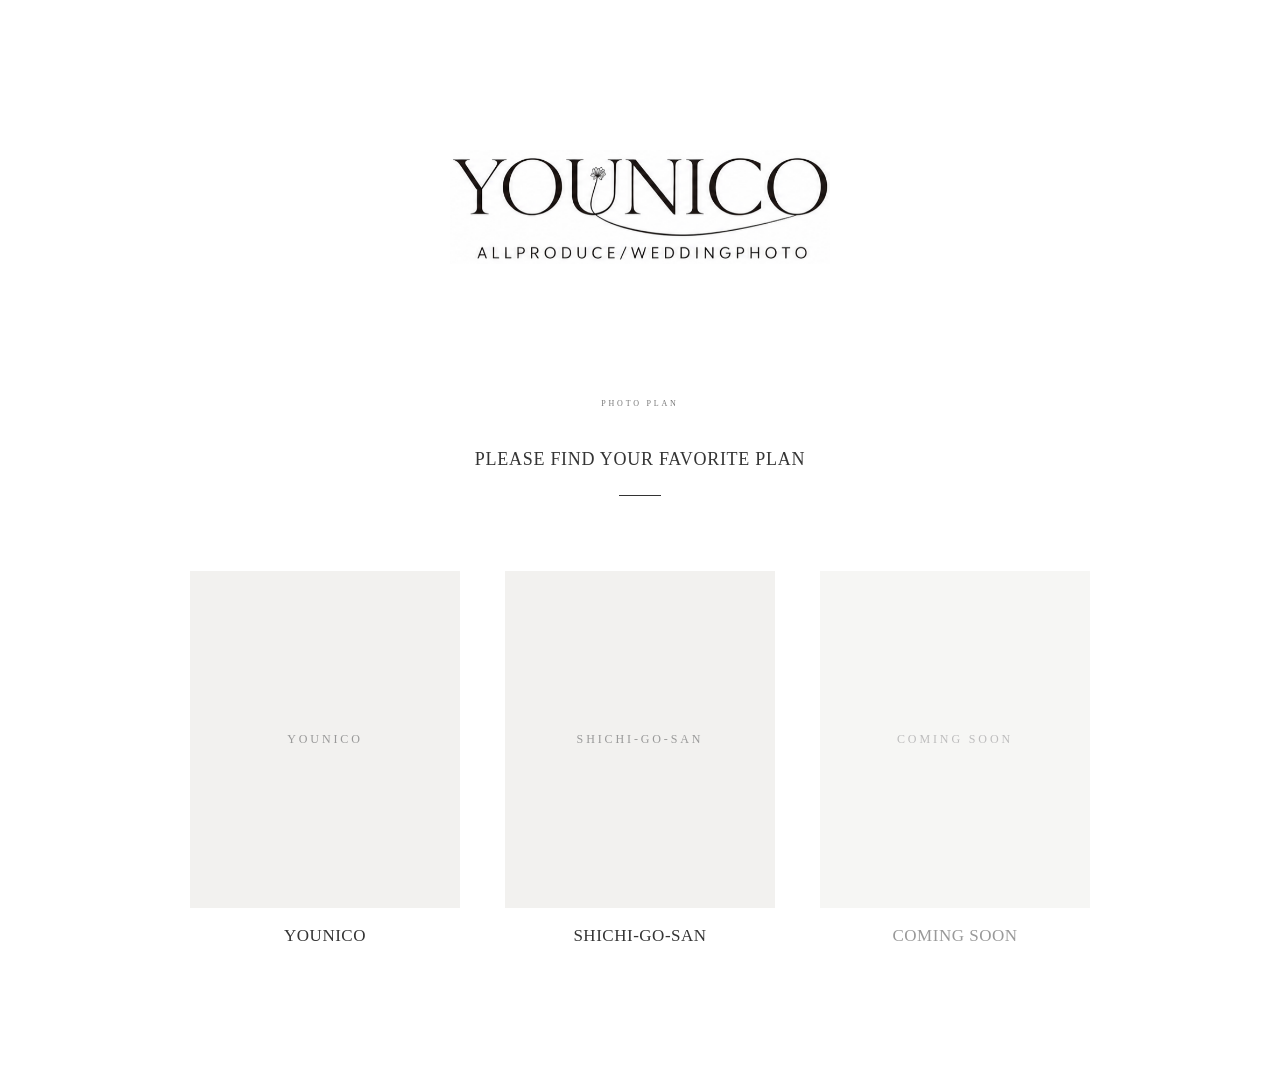
<file: index.html>
<!DOCTYPE html>
<html lang="ja">

<head>
  <meta charset="UTF-8">

  <meta
    name="viewport"
    content="width=device-width, initial-scale=1.0"
  >

  <title>YOUNICO PHOTO PLAN</title>

  <!-- 共通CSS -->
  <link rel="stylesheet" href="style.css">
</head>


<body class="home-page">


  <!-- ========================================
       TOP VISUAL
       一番上のメイン画像

       ★あとで撮影写真に変更します
       画像：
       images/top/main.jpg
  ========================================= -->
<section class="home-visual">

  <img
    src="./images/top/top-main.jpg"
    alt="YOUNICO"
    class="home-visual-img"
  >

</section>

  <!-- ========================================
       PHOTO PLAN
  ========================================= -->

  <main class="home-plan">


    <!-- タイトル -->

    <div class="home-plan-heading">

      <p class="home-plan-small">
        PHOTO PLAN
      </p>

      <h1>
        PLEASE FIND YOUR<br class="sp-only">
        FAVORITE PLAN
      </h1>

      <span class="heading-line"></span>

    </div>



    <!-- ========================================
         PLAN SELECT

         01 BRIDAL
         02 SHICHI-GO-SAN
         03 COMING SOON
    ========================================= -->

    <div class="home-plan-grid">


      <!-- ==========================
           01 YOUNICO
           ★画像は後から変更
      =========================== -->

      <a
        href="#"
        class="home-plan-item"
      >

        <div class="home-plan-image">

          <div class="image-placeholder">
            <span>YOUNICO</span>
          </div>

        </div>

        <p class="home-plan-name">
          YOUNICO
        </p>

      </a>



      <!-- ==========================
           02 SHICHI-GO-SAN
           七五三ページへ移動
      =========================== -->

      <a
        href="shichigosan.html"
        class="home-plan-item"
      >

        <div class="home-plan-image">

          <div class="image-placeholder">
            <span>SHICHI-GO-SAN</span>
          </div>

        </div>

        <p class="home-plan-name">
          SHICHI-GO-SAN
        </p>

      </a>



      <!-- ==========================
           03 COMING SOON

           現在はクリックできません
      =========================== -->

      <div class="home-plan-item coming-soon">

        <div class="home-plan-image">

          <div class="image-placeholder">
            <span>COMING SOON</span>
          </div>

        </div>

        <p class="home-plan-name">
          COMING SOON
        </p>

      </div>


    </div>

  </main>



  <!-- JS -->
  <script src="script.js"></script>


</body>

</html>
</file>
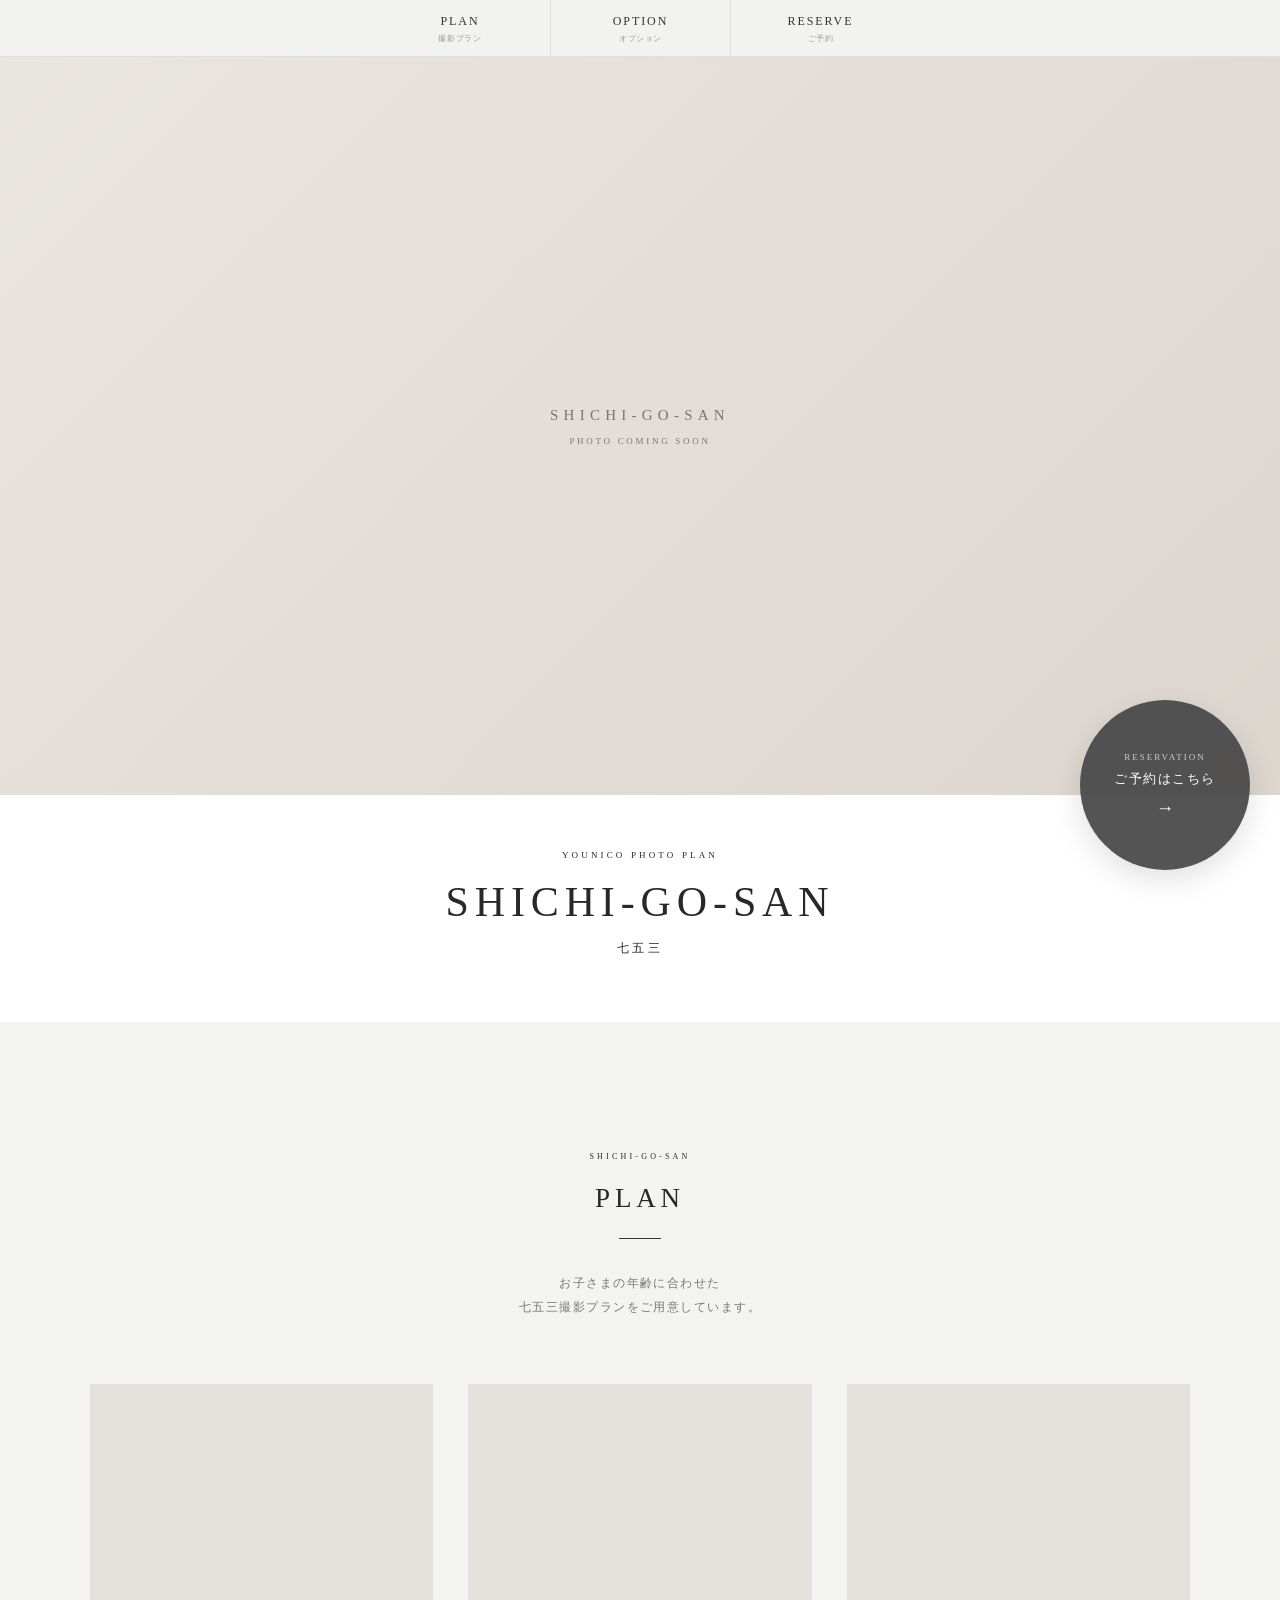
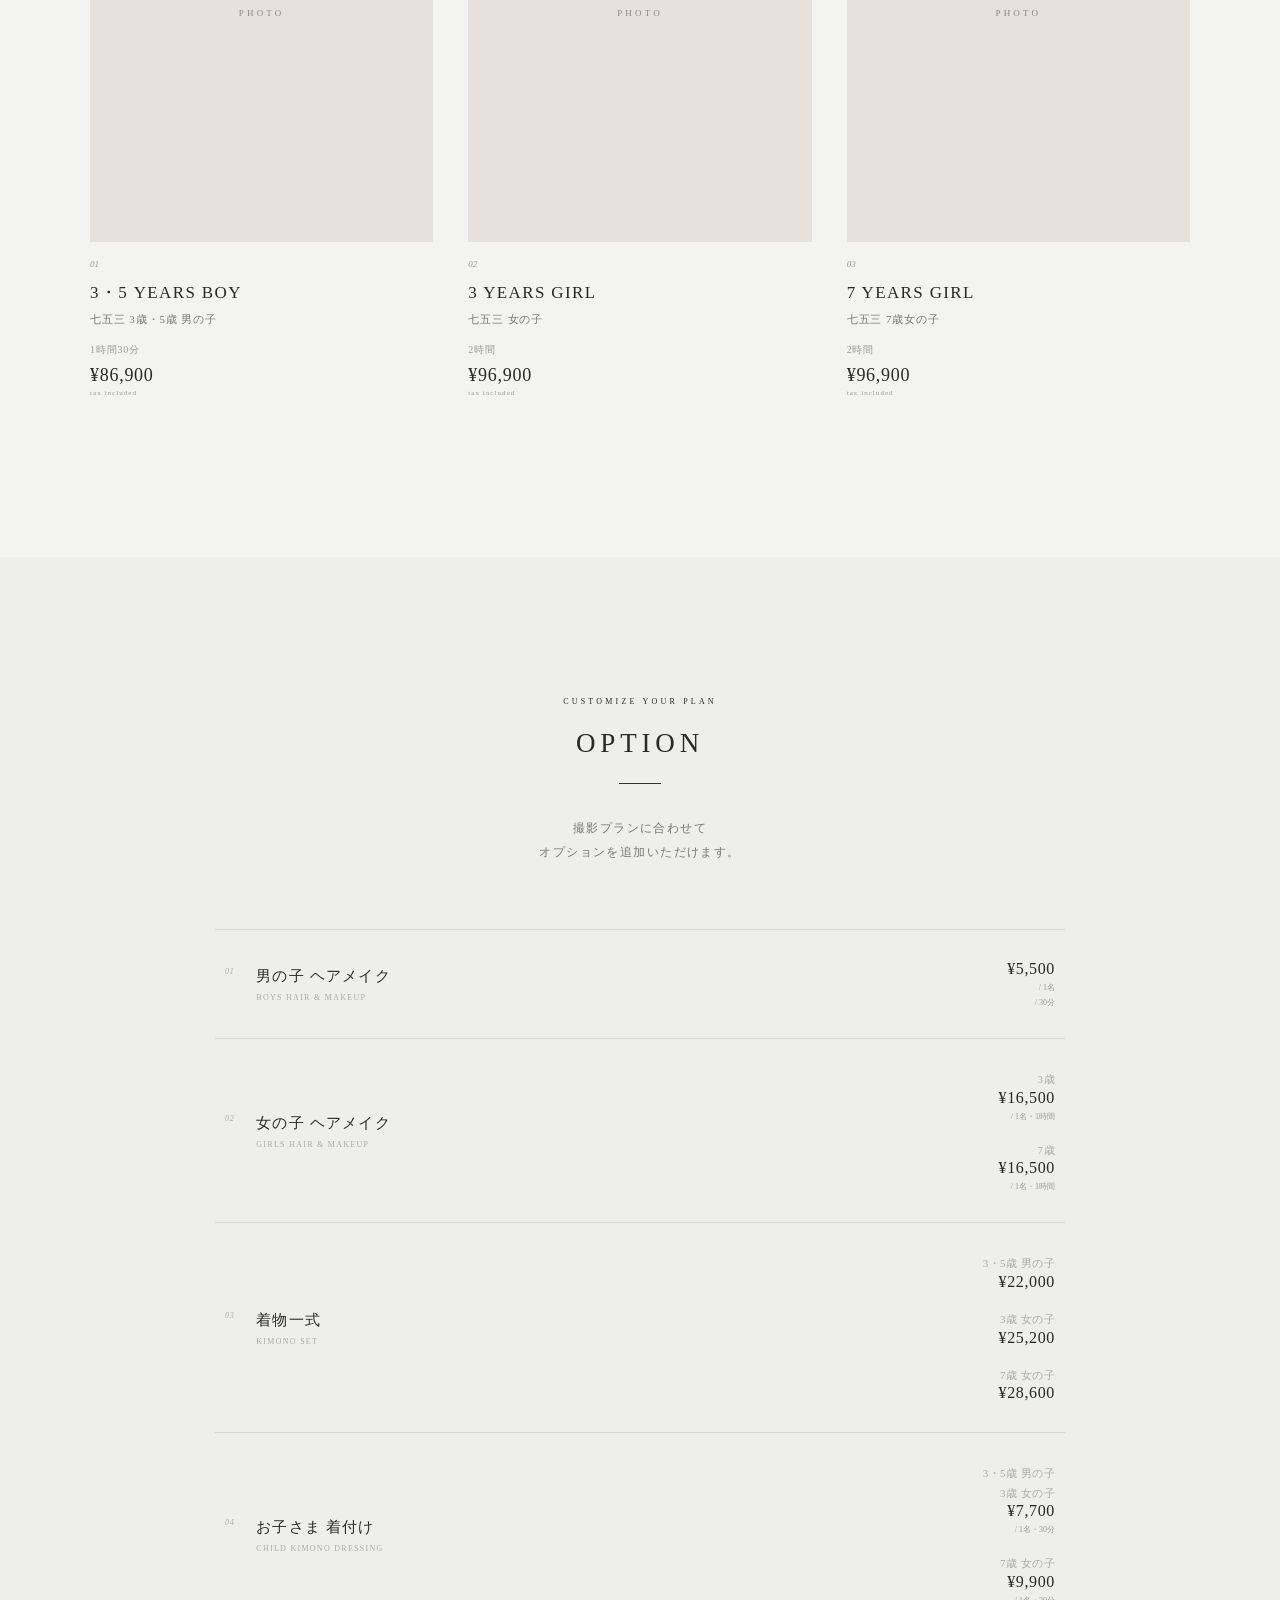
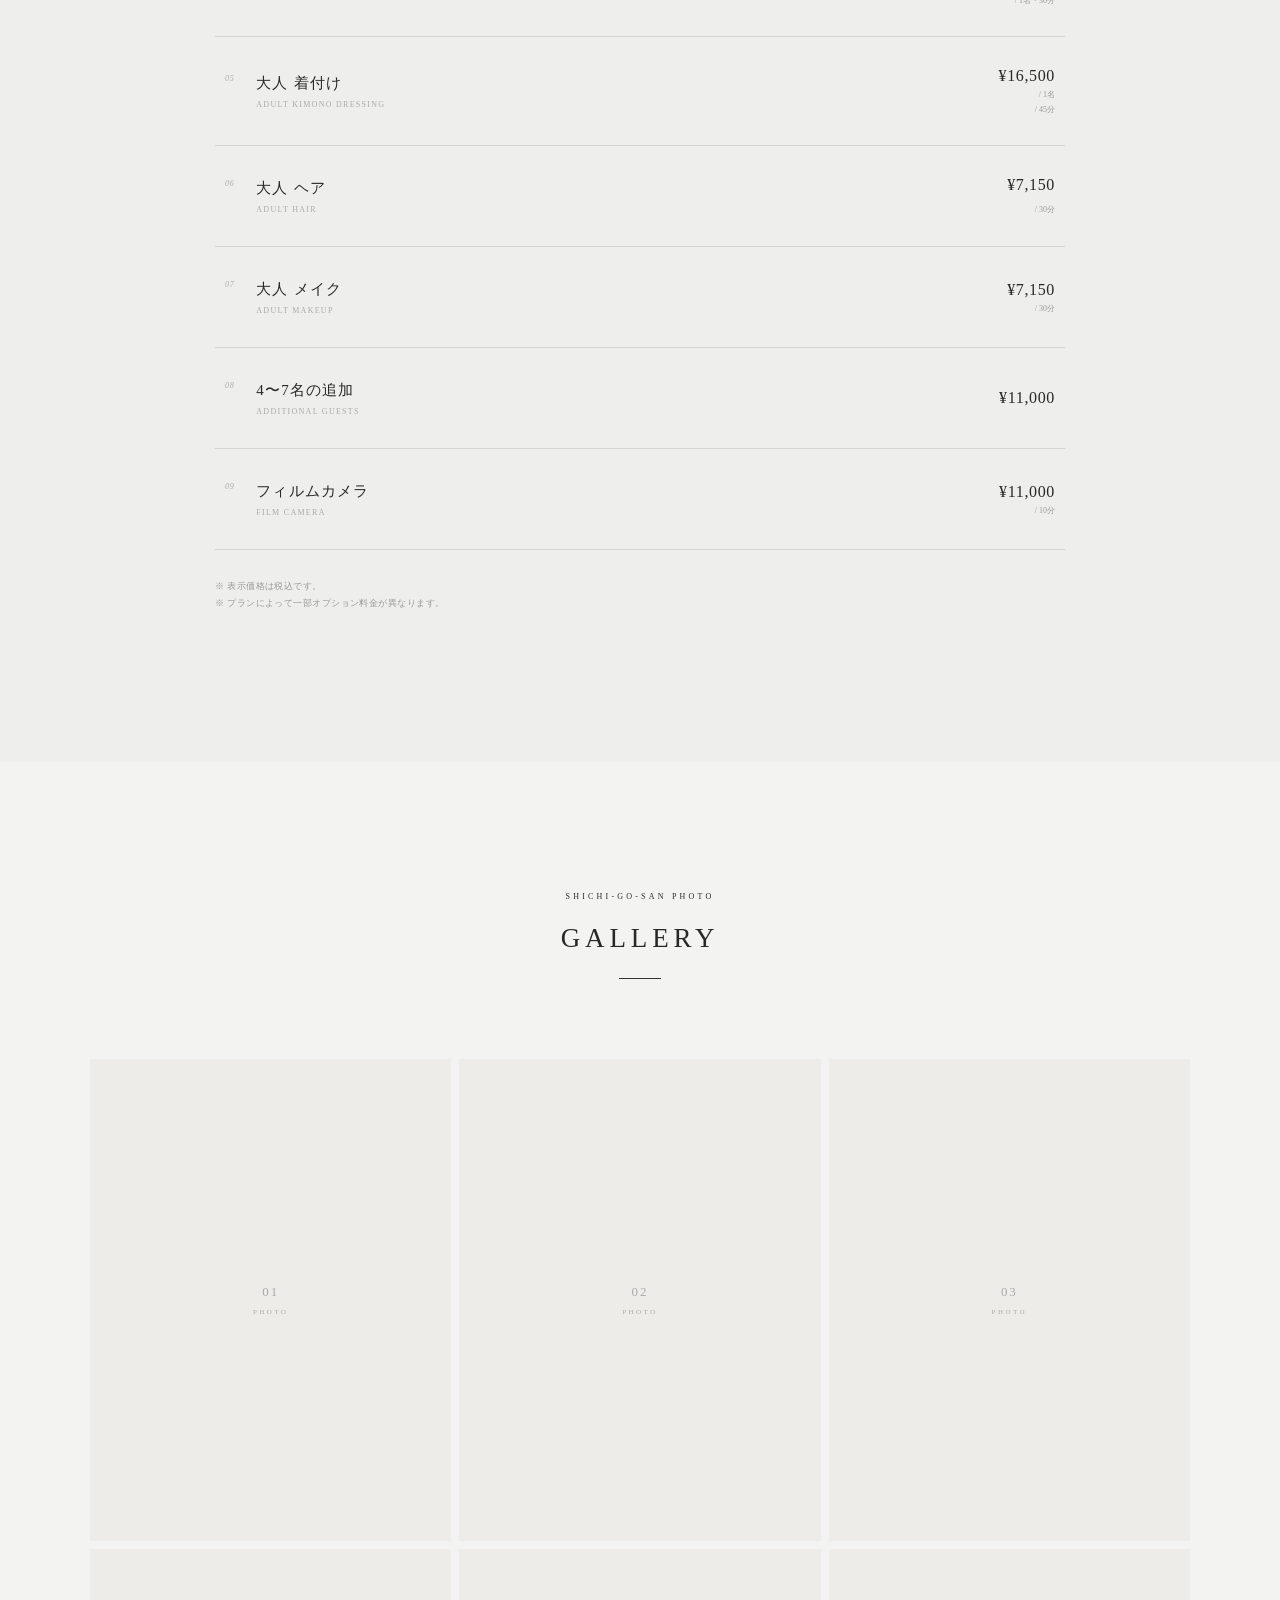
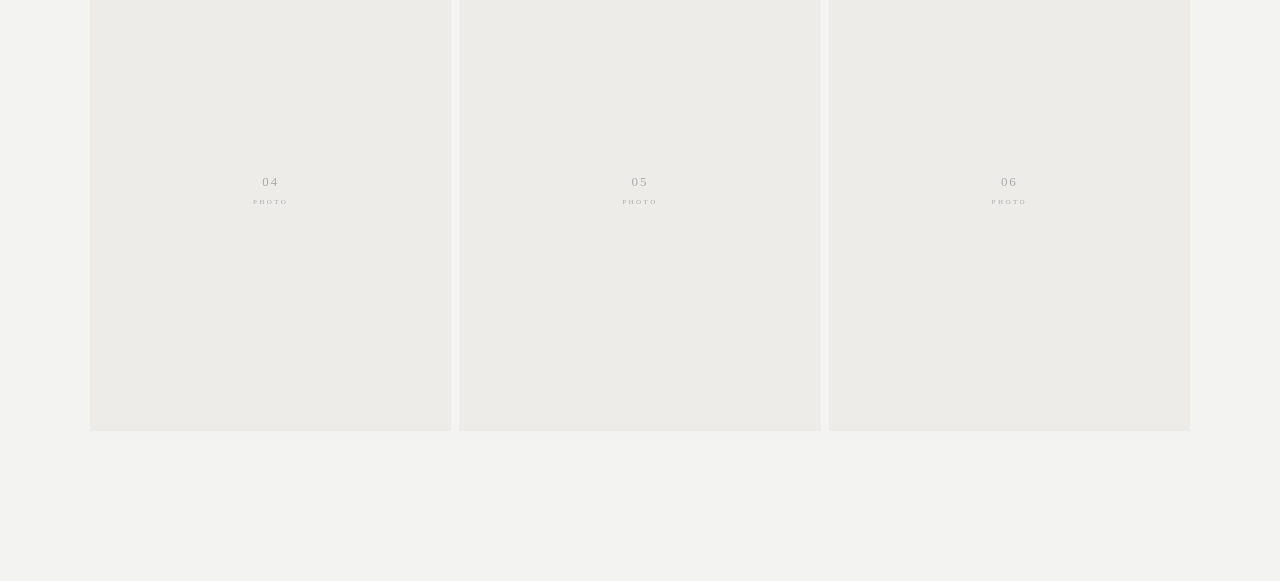
<file: shichigosan.html>
<!DOCTYPE html>
<html lang="ja">

<head>
  <meta charset="UTF-8">

  <meta
    name="viewport"
    content="width=device-width, initial-scale=1.0"
  >

  <title>SHICHI-GO-SAN | YOUNICO PHOTO PLAN</title>

  <!-- 共通CSS -->
  <link rel="stylesheet" href="style.css">
</head>


<body class="shichigosan-page">


<!-- ========================================
     SHICHI-GO-SAN NAVIGATION
========================================= -->

<nav class="shichigosan-nav">

  <a href="#plan">
    PLAN
    <span>撮影プラン</span>
  </a>

  <a href="#option">
    OPTION
    <span>オプション</span>
  </a>

  <a href="#reserve">
    RESERVE
    <span>ご予約</span>
  </a>

</nav>


  <!-- ========================================
       SHICHI-GO-SAN
       FIRST VIEW

       ★あとで撮影写真に変更
       画像：
       images/top/shichigosan-main.jpg
  ========================================= -->

  <header class="shichigosan-hero">

    <div class="shichigosan-hero-image">

      <!--
        ★撮影写真が完成したら
        images/top/shichigosan-main.jpg
        という名前で保存してください
      -->

      <div class="shichigosan-image-placeholder">
        <span>SHICHI-GO-SAN</span>
        <small>PHOTO COMING SOON</small>
      </div>

    </div>


    <div class="shichigosan-hero-title">

      <p class="hero-subtitle">
        YOUNICO PHOTO PLAN
      </p>

      <h1>
        SHICHI-GO-SAN
      </h1>

      <p class="hero-jp">
        七五三
      </p>

    </div>

  </header>



  <!-- ========================================
       PLAN
       次にここを作成します
  ========================================= -->

  <main>

  <section class="shichigosan-plan" id="plan">

  <div class="section-heading">

    <p class="section-small">SHICHI-GO-SAN</p>

    <h2>PLAN</h2>

    <span class="section-line"></span>

    <p class="section-description">
      お子さまの年齢に合わせた<br>
      七五三撮影プランをご用意しています。
    </p>

  </div>


  <div class="plan-grid">


    <!-- =====================================
         01 / 七五三 男の子
    ====================================== -->

    <article class="plan-card">

      <!-- ★後から撮影写真に変更 -->
      <div class="plan-image-placeholder">
        <span>PHOTO</span>
      </div>

      <div class="plan-info">

        <p class="plan-number">01</p>

       <h3>
     3・5 YEARS BOY
    </h3>

    <p class="plan-jp">
  七五三 3歳・5歳 男の子
    </p>

    <p class="plan-time">
    1時間30分
    </p>

    <p class="plan-price">
    ¥86,900
    <span>tax included</span>
    </p>
      </div>

    </article>



    <!-- =====================================
         02 / 七五三 女の子
    ====================================== -->

    <article class="plan-card">

      <!-- ★後から撮影写真に変更 -->
      <div class="plan-image-placeholder">
        <span>PHOTO</span>
      </div>

      <div class="plan-info">

        <p class="plan-number">02</p>

        <h3>
          3 YEARS GIRL
        </h3>

        <p class="plan-jp">
          七五三 女の子
        </p>

        <p class="plan-time">
          2時間
        </p>

        <p class="plan-price">
          ¥96,900
          <span>tax included</span>
        </p>

      </div>

    </article>



    <!-- =====================================
         03 / 七五三 7歳女の子
    ====================================== -->

    <article class="plan-card">

      <!-- ★後から撮影写真に変更 -->
      <div class="plan-image-placeholder">
        <span>PHOTO</span>
      </div>

      <div class="plan-info">

        <p class="plan-number">03</p>

        <h3>
          7 YEARS GIRL
        </h3>

        <p class="plan-jp">
          七五三 7歳女の子
        </p>

        <p class="plan-time">
          2時間
        </p>

        <p class="plan-price">
          ¥96,900
          <span>tax included</span>
        </p>

      </div>

    </article>


  </div>

    </section>

  </main>


 <!-- ========================================
     OPTION
     オプション料金
========================================= -->

<section class="option-section" id="option">

  <div class="section-heading">

    <p class="section-small">
      CUSTOMIZE YOUR PLAN
    </p>

    <h2>OPTION</h2>

    <span class="section-line"></span>

    <p class="section-description">
      撮影プランに合わせて<br>
      オプションを追加いただけます。
    </p>

  </div>


  <div class="option-list">


    <!-- =====================================
         01 / 男の子 ヘアメイク
    ====================================== -->

    <div class="option-item">

      <div class="option-text">

        <span class="option-number">01</span>

        <div>
          <h3>男の子 ヘアメイク</h3>
          <p>BOYS HAIR &amp; MAKEUP</p>
        </div>

      </div>

      <div class="option-price">

        <strong>¥5,500</strong>

        <small>/ 1名</small>
        <small>/ 30分</small>

      </div>

    </div>



    <!-- =====================================
         02 / 女の子 ヘアメイク
    ====================================== -->

    <div class="option-item">

      <div class="option-text">

        <span class="option-number">02</span>

        <div>
          <h3>女の子 ヘアメイク</h3>
          <p>GIRLS HAIR &amp; MAKEUP</p>
        </div>

      </div>


      <div class="option-price option-price-variation">

        <div class="option-variation-row">

          <span>3歳</span>

          <div>
            <strong>¥16,500</strong>
            <small>/ 1名・1時間</small>
          </div>

        </div>


        <div class="option-variation-row">

          <span>7歳</span>

          <div>
            <strong>¥16,500</strong>
            <small>/ 1名・1時間</small>
          </div>

        </div>

      </div>

    </div>



    <!-- =====================================
         03 / 着物一式
    ====================================== -->

    <div class="option-item">

      <div class="option-text">

        <span class="option-number">03</span>

        <div>
          <h3>着物一式</h3>
          <p>KIMONO SET</p>
        </div>

      </div>


      <div class="option-price option-price-variation">

        <!-- 3・5歳 男の子 -->

        <div class="option-variation-row">

          <span>3・5歳 男の子</span>

          <div>
            <strong>¥22,000</strong>
          </div>

        </div>


        <!-- 3歳 女の子 -->

        <div class="option-variation-row">

          <span>3歳 女の子</span>

          <div>
            <strong>¥25,200</strong>
          </div>

        </div>


        <!-- 7歳 女の子 -->

        <div class="option-variation-row">

          <span>7歳 女の子</span>

          <div>
            <strong>¥28,600</strong>
          </div>

        </div>

      </div>

    </div>



    <!-- =====================================
         04 / お子さま 着付け
    ====================================== -->

    <div class="option-item">

      <div class="option-text">

        <span class="option-number">04</span>

        <div>
          <h3>お子さま 着付け</h3>
          <p>CHILD KIMONO DRESSING</p>
        </div>

      </div>


      <div class="option-price option-price-variation">

        <!-- 3・5歳男の子 / 3歳女の子 -->

        <div class="option-variation-row">

          <span>3・5歳 男の子<br>3歳 女の子</span>

          <div>
            <strong>¥7,700</strong>
            <small>/ 1名・30分</small>
          </div>

        </div>


        <!-- 7歳女の子 -->

        <div class="option-variation-row">

          <span>7歳 女の子</span>

          <div>
            <strong>¥9,900</strong>
            <small>/ 1名・30分</small>
          </div>

        </div>

      </div>

    </div>



    <!-- =====================================
         05 / 大人 着付け
    ====================================== -->

    <div class="option-item">

      <div class="option-text">

        <span class="option-number">05</span>

        <div>
          <h3>大人 着付け</h3>
          <p>ADULT KIMONO DRESSING</p>
        </div>

      </div>

      <div class="option-price">

        <strong>¥16,500</strong>

        <small>/ 1名</small>
        <small>/ 45分</small>

      </div>

    </div>



    <!-- =====================================
         06 / 大人 ヘア
    ====================================== -->

    <div class="option-item">

      <div class="option-text">

        <span class="option-number">06</span>

        <div>
          <h3>大人 ヘア</h3>
          <p>ADULT HAIR</p>
        </div>

      </div>


      <div class="option-price option-price-multiple">

       <br> <strong>¥7,150</strong>
         <br><small>/ 30分</small>
      </div>

    </div>



    <!-- =====================================
         07 / 大人 メイク
    ====================================== -->

    <div class="option-item">

      <div class="option-text">

        <span class="option-number">07</span>

        <div>
          <h3>大人 メイク</h3>
          <p>ADULT MAKEUP</p>
        </div>

      </div>

      <div class="option-price">

        <strong>¥7,150</strong>

        <small>/ 30分</small>

      </div>

    </div>



    <!-- =====================================
         08 / 4〜7名の追加
    ====================================== -->

    <div class="option-item">

      <div class="option-text">

        <span class="option-number">08</span>

        <div>
          <h3>4〜7名の追加</h3>
          <p>ADDITIONAL GUESTS</p>
        </div>

      </div>

      <div class="option-price">
        <strong>¥11,000</strong>
      </div>

    </div>



    <!-- =====================================
         09 / フィルムカメラ
    ====================================== -->

    <div class="option-item">

      <div class="option-text">

        <span class="option-number">09</span>

        <div>
          <h3>フィルムカメラ</h3>
          <p>FILM CAMERA</p>
        </div>

      </div>

      <div class="option-price">
        <strong>¥11,000</strong>
        <small>/ 10分</small>

      </div>

    </div>




    </div>


  </div>


  <p class="option-note">
    ※ 表示価格は税込です。<br>
    ※ プランによって一部オプション料金が異なります。
  </p>

</section>

<!-- ========================================
     GALLERY
     七五三ギャラリー

     ★撮影写真が完成したら
     images/gallery/
     に写真を保存して差し替えます
========================================= -->

<section class="gallery-section" id="gallery">

  <div class="section-heading">

    <p class="section-small">
      SHICHI-GO-SAN PHOTO
    </p>

    <h2>GALLERY</h2>

    <span class="section-line"></span>


  </div>


  <div class="gallery-grid">

    <!-- 01 -->
    <div class="gallery-item">
      <div class="gallery-placeholder">
        <span>01</span>
        <small>PHOTO</small>
      </div>
    </div>

    <!-- 02 -->
    <div class="gallery-item">
      <div class="gallery-placeholder">
        <span>02</span>
        <small>PHOTO</small>
      </div>
    </div>

    <!-- 03 -->
    <div class="gallery-item">
      <div class="gallery-placeholder">
        <span>03</span>
        <small>PHOTO</small>
      </div>
    </div>

    <!-- 04 -->
    <div class="gallery-item">
      <div class="gallery-placeholder">
        <span>04</span>
        <small>PHOTO</small>
      </div>
    </div>

    <!-- 05 -->
    <div class="gallery-item">
      <div class="gallery-placeholder">
        <span>05</span>
        <small>PHOTO</small>
      </div>
    </div>

    <!-- 06 -->
    <div class="gallery-item">
      <div class="gallery-placeholder">
        <span>06</span>
        <small>PHOTO</small>
      </div>
    </div>

  </div>

</section>

<!-- ========================================
     FLOATING RESERVE BUTTON
========================================= -->

<a href="#reserve" class="reserve-float">

  <span class="reserve-float-small">
    RESERVATION
  </span>

  <span class="reserve-float-main">
    ご予約はこちら
  </span>

  <span class="reserve-arrow">
    →
  </span>

</a>
</file>
<file: style.css>
/* ==========================================================
   YOUNICO
   共通スタイル
========================================================== */


/* ==========================================================
   1. 基本設定
========================================================== */

* {
  margin: 0;
  padding: 0;
  box-sizing: border-box;
}


html {
  scroll-behavior: smooth;
}


body {
  margin: 0;
  background: #ffffff;

  color: #343434;

  font-family:
    "Times New Roman",
    "Yu Mincho",
    "YuMincho",
    "Hiragino Mincho ProN",
    serif;

  font-weight: 400;

  -webkit-font-smoothing: antialiased;
}


img {
  width: 100%;
  display: block;
}


a {
  color: inherit;
  text-decoration: none;
}



/* ==========================================================
   2. HOME
   最初の入口ページ
========================================================== */

.home-page {
  background: #ffffff;
}



/* ==========================================================
   3. TOP VISUAL
========================================================== */

.home-visual {
  width: 100%;
  padding: 18px 18px 0;
}


.home-visual-image {
  width: 100%;

  /*
    ★メイン画像の高さ
    後から変更可能
  */
  aspect-ratio: 16 / 9;

  overflow: hidden;
}


.home-visual-image img {
  width: 100%;
  height: 100%;

  object-fit: cover;
}



/* ==========================================================
   4. 仮画像

   ★本番画像が入ったら使用しなくなります
========================================================== */

.image-placeholder {
  width: 100%;
  height: 100%;

  min-height: 200px;

  background: #f2f1ef;

  display: flex;
  flex-direction: column;

  align-items: center;
  justify-content: center;

  gap: 8px;

  color: #999999;

  letter-spacing: 0.18em;
}


.image-placeholder span {
  font-size: 12px;
}


.image-placeholder small {
  font-size: 8px;
  letter-spacing: 0.25em;
}



/* ==========================================================
   5. PHOTO PLAN
========================================================== */

.home-plan {
  width: 100%;

  padding:
    100px
    7%
    140px;
}



/* タイトル */

.home-plan-heading {
  text-align: center;

  margin-bottom: 75px;
}


.home-plan-small {
  margin-bottom: 38px;

  font-size: 8px;

  letter-spacing: 0.35em;

  color: #777777;
}


.home-plan-heading h1 {
  font-size: 22px;

  line-height: 1.5;

  font-weight: 400;

  letter-spacing: 0.02em;
}


.heading-line {
  display: block;

  width: 42px;
  height: 1px;

  margin:
    22px
    auto
    0;

  background: #333333;
}



/* ==========================================================
   6. PLAN SELECT
========================================================== */

.home-plan-grid {
  width: 100%;

  max-width: 900px;

  margin: 0 auto;

  display: grid;

  grid-template-columns:
    repeat(3, 1fr);

  gap: 45px;
}


.home-plan-item {
  display: block;

  text-align: center;
}


.home-plan-image {
  width: 100%;

  /*
    ★各カテゴリー画像の縦横比
  */
  aspect-ratio: 4 / 5;

  overflow: hidden;

  background: #f2f1ef;
}


.home-plan-image img {
  width: 100%;
  height: 100%;

  object-fit: cover;

  transition:
    transform 0.7s ease,
    opacity 0.4s ease;
}



/* PCのみホバー */

@media (hover: hover) {

  .home-plan-item:hover
  .home-plan-image img {

    transform: scale(1.025);

    opacity: 0.9;
  }

}


.home-plan-name {
  margin-top: 16px;

  font-size: 17px;

  line-height: 1.4;

  letter-spacing: 0.03em;
}



/* COMING SOON */

.coming-soon {
  cursor: default;
}


.coming-soon .home-plan-image {
  opacity: 0.65;
}


.coming-soon .home-plan-name {
  color: #999999;
}



/* ==========================================================
   7. スマートフォン
========================================================== */

.sp-only {
  display: none;
}


@media screen and (max-width: 767px) {


  /* ------------------------------
     TOP
  ------------------------------ */

  .home-visual {
    padding:
      12px
      12px
      0;
  }


  .home-visual-image {
    /*
      スマホでは少し縦長に
    */
    aspect-ratio: 4 / 3;
  }



  /* ------------------------------
     PHOTO PLAN
  ------------------------------ */

  .home-plan {
    padding:
      90px
      7%
      120px;
  }


  .home-plan-heading {
    margin-bottom: 65px;
  }


  .home-plan-small {
    margin-bottom: 32px;

    font-size: 7px;
  }


  .home-plan-heading h1 {
    font-size: 18px;
  }


  .sp-only {
    display: block;
  }



  /* ------------------------------
     PLAN SELECT

     参考画像のように
     上2つ＋下1つ
  ------------------------------ */

  .home-plan-grid {
    grid-template-columns:
      repeat(2, 1fr);

    gap:
      50px
      22px;
  }


  .home-plan-name {
    margin-top: 12px;

    font-size: 14px;
  }


  /*
    COMING SOONだけ
    下段中央に配置
  */

  .coming-soon {
    grid-column:
      1 / 3;

    width: calc(50% - 11px);

    justify-self: center;
  }


  .image-placeholder {
    min-height: 160px;
  }

}

/* ==========================================================
   SHICHI-GO-SAN PAGE
========================================================== */


/* ----------------------------------------------------------
   基本設定
---------------------------------------------------------- */

.shichigosan-page {
  margin: 0;
  background: #ffffff;
  color: #282828;

  font-family:
    "Times New Roman",
    "Yu Mincho",
    "Hiragino Mincho ProN",
    serif;
}


/* ----------------------------------------------------------
   FIRST VIEW
---------------------------------------------------------- */

.shichigosan-hero {
  width: 100%;
}


/* メイン画像 */

.shichigosan-hero-image {
  width: 100%;

  /*
    スマホでは縦長写真を大きく表示
  */
  height: 78svh;
  min-height: 580px;
  max-height: 850px;

  overflow: hidden;

  background: #eeeae5;
}


/* ★本物の画像を入れた時に使用 */

.shichigosan-hero-image img {
  width: 100%;
  height: 100%;

  display: block;

  object-fit: cover;
  object-position: center;
}


/* 撮影前の仮表示 */

.shichigosan-image-placeholder {
  width: 100%;
  height: 100%;

  display: flex;
  flex-direction: column;

  align-items: center;
  justify-content: center;

  gap: 12px;

  background:
    linear-gradient(
      135deg,
      #e9e5df,
      #dcd6cf
    );

  color: #777;
}


.shichigosan-image-placeholder span {
  font-size: 15px;

  letter-spacing: 0.35em;
}


.shichigosan-image-placeholder small {
  font-size: 9px;

  letter-spacing: 0.3em;
}


/* ----------------------------------------------------------
   HERO TITLE
---------------------------------------------------------- */

.shichigosan-hero-title {
  padding: 42px 24px 50px;

  text-align: center;

  background: #ffffff;
}


.hero-subtitle {
  margin: 0 0 18px;

  font-size: 9px;

  letter-spacing: 0.35em;
}


.shichigosan-hero-title h1 {
  margin: 0;

  font-size: clamp(27px, 8vw, 42px);

  font-weight: 400;

  letter-spacing: 0.14em;
}


.hero-jp {
  margin: 14px 0 0;

  font-family:
    "Yu Mincho",
    "Hiragino Mincho ProN",
    serif;

  font-size: 12px;

  letter-spacing: 0.3em;
}


/* ----------------------------------------------------------
   PLAN HEADING
---------------------------------------------------------- */

.shichigosan-plan {
  padding: 90px 20px 120px;

  background: #f4f1ed;
}


.section-heading {
  text-align: center;
}


.section-small {
  margin: 0 0 22px;

  font-size: 8px;

  letter-spacing: 0.4em;
}


.section-heading h2 {
  margin: 0;

  font-size: 27px;

  font-weight: 400;

  letter-spacing: 0.18em;
}


.section-line {
  display: block;

  width: 42px;
  height: 1px;

  margin: 24px auto 0;

  background: #333;
}


/* ==========================================================
   TABLET / PC
========================================================== */

@media screen and (min-width: 768px) {

  .shichigosan-hero-image {
    height: 82vh;
    min-height: 680px;
  }


  .shichigosan-hero-title {
    padding: 55px 30px 65px;
  }


  .shichigosan-plan {
    padding: 130px 40px 160px;
  }

}

/* ==========================================================
   SHICHI-GO-SAN / PLAN LIST
========================================================== */

.section-description {
  margin: 32px 0 0;

  font-family:
    "Yu Mincho",
    "Hiragino Mincho ProN",
    serif;

  font-size: 12px;
  line-height: 2;

  letter-spacing: 0.12em;

  color: #777;
}


/* ----------------------------------------------------------
   PLAN GRID
---------------------------------------------------------- */

.plan-grid {
  width: 100%;
  max-width: 1100px;

  margin: 65px auto 0;

  display: grid;
  grid-template-columns: repeat(2, 1fr);

  gap: 48px 14px;
}


/* ----------------------------------------------------------
   PLAN CARD
---------------------------------------------------------- */

.plan-card {
  min-width: 0;
}


/* 仮画像 */

.plan-image-placeholder {
  width: 100%;
  aspect-ratio: 3 / 4;

  display: flex;
  align-items: center;
  justify-content: center;

  background: #e5e1dc;

  color: #8c8883;
}


.plan-image-placeholder span {
  font-size: 9px;

  letter-spacing: 0.35em;
}


/* 後から本物の写真を入れる場合 */

.plan-card img {
  width: 100%;
  aspect-ratio: 3 / 4;

  display: block;

  object-fit: cover;
}


/* ----------------------------------------------------------
   PLAN TEXT
---------------------------------------------------------- */

.plan-info {
  padding-top: 17px;
}


.plan-number {
  margin: 0 0 11px;

  font-size: 9px;
  font-style: italic;

  color: #999;
}


.plan-info h3 {
  margin: 0;

  font-size: 14px;
  font-weight: 400;

  line-height: 1.5;

  letter-spacing: 0.08em;
}


.plan-jp {
  margin: 7px 0 0;

  font-size: 11px;

  letter-spacing: 0.08em;

  color: #777;
}


.plan-time {
  margin: 16px 0 0;

  font-size: 10px;

  letter-spacing: 0.08em;

  color: #999;
}


.plan-price {
  margin: 8px 0 0;

  font-size: 16px;
  font-weight: 400;

  letter-spacing: 0.04em;
}


.plan-price span {
  display: block;

  margin-top: 3px;

  font-size: 7px;

  letter-spacing: 0.15em;

  color: #999;
}


/* ==========================================================
   PC
========================================================== */

@media screen and (min-width: 768px) {

  .plan-grid {
    grid-template-columns: repeat(3, 1fr);

    gap: 35px;
  }


  .plan-info h3 {
    font-size: 17px;
  }


  .plan-price {
    font-size: 18px;
  }

}
/* ==========================================================
   OPTION
========================================================== */

.option-section {
  padding: 100px 20px 110px;

  background: #ffffff;
}


/* オプション一覧 */

.option-list {
  width: 100%;
  max-width: 850px;

  margin: 65px auto 0;

  border-top: 1px solid #d8d5d1;
}


/* 1つのオプション */

.option-item {
  display: flex;

  align-items: center;
  justify-content: space-between;

  gap: 20px;

  padding: 25px 2px;

  border-bottom: 1px solid #d8d5d1;
}


/* 左側 */

.option-text {
  min-width: 0;

  display: flex;
  align-items: flex-start;

  gap: 14px;
}


.option-number {
  padding-top: 3px;

  font-size: 8px;
  font-style: italic;

  letter-spacing: 0.08em;

  color: #aaa;
}


.option-text h3 {
  margin: 0;

  font-family:
    "Yu Mincho",
    "Hiragino Mincho ProN",
    serif;

  font-size: 13px;
  font-weight: 400;

  line-height: 1.6;

  letter-spacing: 0.08em;
}


.option-text p {
  margin: 4px 0 0;

  font-size: 7px;

  line-height: 1.5;

  letter-spacing: 0.16em;

  color: #aaa;
}


/* 金額 */

.option-price {
  flex-shrink: 0;

  text-align: right;
}


.option-price strong {
  display: block;

  font-size: 14px;
  font-weight: 400;

  letter-spacing: 0.04em;

  white-space: nowrap;
}


.option-price small {
  display: block;

  margin-top: 4px;

  font-size: 8px;

  color: #999;
}


/* 年齢などで料金が違う場合 */

.option-price-multiple {
  display: grid;

  grid-template-columns: auto auto;

  align-items: center;

  gap: 4px 10px;
}


.option-price-multiple span {
  font-size: 8px;

  color: #999;

  white-space: nowrap;
}


.option-price-multiple strong {
  font-size: 13px;
}


/* 注意事項 */

.option-note {
  width: 100%;
  max-width: 850px;

  margin: 28px auto 0;

  font-size: 9px;

  line-height: 1.9;

  letter-spacing: 0.05em;

  color: #999;
}


/* ==========================================================
   OPTION / PC
========================================================== */

@media screen and (min-width: 768px) {

  .option-section {
    padding:
      140px
      40px
      150px;
  }


  .option-item {
    padding:
      30px
      10px;
  }


  .option-text {
    gap: 22px;
  }


  .option-text h3 {
    font-size: 15px;
  }


  .option-text p {
    font-size: 8px;
  }


  .option-price strong {
    font-size: 16px;
  }

}

.option-variation-row > span {
  font-size: 11px;
  line-height: 1.6;

  color: #aaa;

  letter-spacing: 0.04em;

  text-align: left;
  font-weight: 400;
}

.option-variation-row + .option-variation-row {
  margin-top: 18px;
  padding-top: 0;
  border-top: none;
}

/* ==========================================================
   GALLERY
========================================================== */

.gallery-section {
  width: 100%;
  padding: 130px 6% 150px;
  background: #f8f7f4;
}


/* ギャラリー本体 */

.gallery-grid {
  width: 100%;
  max-width: 1100px;

  margin: 80px auto 0;

  display: grid;
  grid-template-columns: repeat(3, 1fr);

  gap: 8px;
}


/* 写真 */

.gallery-item {
  position: relative;
  overflow: hidden;

  aspect-ratio: 3 / 4;
}


.gallery-item img {
  width: 100%;
  height: 100%;

  display: block;

  object-fit: cover;

  transition: transform 0.6s ease;
}


.gallery-item:hover img {
  transform: scale(1.025);
}


/* ========================================
   写真が入るまでの仮表示
======================================== */

.gallery-placeholder {
  width: 100%;
  height: 100%;

  display: flex;
  flex-direction: column;

  align-items: center;
  justify-content: center;

  background: #eeece8;

  color: #aaa;
}


.gallery-placeholder span {
  font-family: "Times New Roman", serif;

  font-size: 13px;

  letter-spacing: 0.15em;
}


.gallery-placeholder small {
  margin-top: 8px;

  font-size: 7px;

  letter-spacing: 0.35em;
}


/* ==========================================================
   TABLET
========================================================== */

@media screen and (max-width: 768px) {

  .gallery-section {
    padding: 100px 5% 120px;
  }


  .gallery-grid {
    margin-top: 60px;

    grid-template-columns: repeat(2, 1fr);

    gap: 5px;
  }

}


/* ==========================================================
   SMARTPHONE
========================================================== */

@media screen and (max-width: 480px) {

  .gallery-section {
    padding: 90px 18px 110px;
  }


  .gallery-grid {
    margin-top: 50px;

    grid-template-columns: repeat(2, 1fr);

    gap: 4px;
  }


  .gallery-placeholder span {
    font-size: 11px;
  }


  .gallery-placeholder small {
    font-size: 6px;
  }

}

/* ==========================================================
   SHICHI-GO-SAN
   BACKGROUND COLOR
========================================================== */

.shichigosan-page {
  background-color: #f3f3f1;
}

/* PLAN */
.shichigosan-plan {
  background-color: #f3f3f1;
}

/* OPTION */
.option-section {
  background-color: #eeeeec;
}

/* GALLERY */
.gallery-section {
  background-color: #f3f3f1;
}
.home-visual {
  width: 100%;
  display: flex;
  justify-content: center;

  /* 上・左右・下 */
  padding: 150px 20px 80px;

  box-sizing: border-box;
}

.home-visual-img {
  display: block;
  width: 380px;
  max-width: 65%;
  height: auto;
}

.home-plan {
  padding-top: 55px;
}


/* スマホ */
@media (max-width: 768px) {

  .home-visual {
    padding: 25px 15px 0;
  }

  .home-visual-img {
    width: 250px;
    max-width: 72%;
  }

  .home-plan {
    padding-top: 40px;
  }

}

/* PLAN 見出しを少し控えめに */
.home-plan-heading h1 {
  font-size: 18px;
  font-weight: 400;
  letter-spacing: 0.04em;
}

/* スマホ */
@media (max-width: 768px) {
  .home-plan-heading h1 {
    font-size: 16px;
    line-height: 1.6;
  }
}

/* ========================================
   YOUNICO LOGO FADE IN
======================================== */

.home-visual-img {
  opacity: 0;
  transform: translateY(15px);
  animation: logoFadeIn 1.8s ease-out forwards;
}

@keyframes logoFadeIn {
  0% {
    opacity: 0;
    transform: translateY(15px);
  }

  100% {
    opacity: 1;
    transform: translateY(0);
  }
}

/* ========================================
   BRAND CARD SCROLL FADE
======================================== */

.home-plan-item {
  opacity: 0;
  transform: translateY(25px);
  transition:
    opacity 1.2s ease,
    transform 1.2s ease;
}

/* 画面に入った時 */
.home-plan-item.is-visible {
  opacity: 1;
  transform: translateY(0);
}

/* 左 → 中央 → 右 */
.home-plan-item:nth-child(1) {
  transition-delay: 0s;
}

.home-plan-item:nth-child(2) {
  transition-delay: 0.18s;
}

.home-plan-item:nth-child(3) {
  transition-delay: 0.36s;
}

/* ========================================
   PLAN TITLE SCROLL FADE
======================================== */

.home-plan-heading {
  opacity: 0;
  transform: translateY(25px);
  transition:
    opacity 1.2s ease,
    transform 1.2s ease;
}

.home-plan-heading.is-visible {
  opacity: 1;
  transform: translateY(0);
}

/* ========================================
   SHICHI-GO-SAN
   TOP NAVIGATION
========================================= */

.shichigosan-nav {
  position: sticky;
  top: 0;
  z-index: 1000;

  width: 100%;

  display: flex;
  justify-content: center;
  align-items: center;

  background: rgba(242, 242, 240, 0.94);
  backdrop-filter: blur(8px);
  -webkit-backdrop-filter: blur(8px);

  border-bottom: 1px solid rgba(0, 0, 0, 0.08);
}


/* 各カテゴリー */

.shichigosan-nav a {
  width: 33.333%;
  max-width: 180px;

  padding: 14px 8px 12px;

  text-align: center;
  text-decoration: none;

  color: #333;

  font-family: Georgia, "Times New Roman", serif;
  font-size: 12px;
  letter-spacing: 0.16em;

  transition: opacity 0.3s ease;
}


/* 日本語 */

.shichigosan-nav a span {
  display: block;

  margin-top: 4px;

  font-family: sans-serif;
  font-size: 8px;
  letter-spacing: 0.08em;

  color: #999;
}


/* 区切り線 */

.shichigosan-nav a + a {
  border-left: 1px solid rgba(0, 0, 0, 0.08);
}


/* PC hover */

.shichigosan-nav a:hover {
  opacity: 0.5;
}


/* スクロール位置調整 */

#plan,
#option,
#reserve {
  scroll-margin-top: 75px;
}


/* ========================================
   SMARTPHONE
========================================= */

@media (max-width: 768px) {

  .shichigosan-nav a {
    padding: 12px 5px 10px;

    font-size: 10px;
    letter-spacing: 0.12em;
  }

  .shichigosan-nav a span {
    font-size: 7px;
  }

}

/* ========================================
   FLOATING RESERVE BUTTON
========================================= */

.reserve-float {
  position: fixed;

  right: 30px;
  bottom: 30px;

  z-index: 999;

  width: 170px;
  height: 170px;

  display: flex;
  flex-direction: column;
  justify-content: center;
  align-items: center;

  border-radius: 50%;

  background: rgba(70, 70, 70, 0.92);

  color: #fff;
  text-decoration: none;
  text-align: center;

  box-shadow:
    0 10px 30px rgba(0, 0, 0, 0.12);

  transition:
    transform 0.4s ease,
    background 0.4s ease;

  animation: reserveFade 1.2s ease forwards;
}


/* RESERVATION */

.reserve-float-small {
  margin-bottom: 8px;

  font-family: Georgia, "Times New Roman", serif;

  font-size: 9px;

  letter-spacing: 0.22em;

  opacity: 0.7;
}


/* ご予約はこちら */

.reserve-float-main {
  font-size: 13px;

  letter-spacing: 0.12em;
}


/* 矢印 */

.reserve-arrow {
  margin-top: 10px;

  font-size: 18px;

  transition: transform 0.3s ease;
}


/* PC */

.reserve-float:hover {
  transform: scale(1.05);

  background: rgba(45, 45, 45, 0.96);
}

.reserve-float:hover .reserve-arrow {
  transform: translateX(5px);
}


/* 最初にふわっと表示 */

@keyframes reserveFade {

  from {
    opacity: 0;
    transform: translateY(20px);
  }

  to {
    opacity: 1;
    transform: translateY(0);
  }

}


/* ========================================
   SMARTPHONE
========================================= */

@media (max-width: 768px) {

  .reserve-float {

    width: 115px;
    height: 115px;

    right: 16px;
    bottom: 18px;

  }

  .reserve-float-small {
    font-size: 7px;
    margin-bottom: 5px;
  }

  .reserve-float-main {
    font-size: 11px;
  }

  .reserve-arrow {
    font-size: 15px;
    margin-top: 6px;
  }

}

/* ========================================
   SHICHI-GO-SAN
   SCROLL FADE ANIMATION
========================================= */

.shichigosan-page .scroll-fade {
  opacity: 0;
  transform: translateY(28px);

  transition:
    opacity 1s ease,
    transform 1s ease;
}

.shichigosan-page .scroll-fade.is-visible {
  opacity: 1;
  transform: translateY(0);
}


/* スマホは少し動きを小さく */

@media (max-width: 768px) {

  .shichigosan-page .scroll-fade {
    transform: translateY(20px);

    transition:
      opacity 0.9s ease,
      transform 0.9s ease;
  }

  .shichigosan-page .scroll-fade.is-visible {
    transform: translateY(0);
  }

}

.shichigosan-page .scroll-fade {
  opacity: 0 !important;
  transform: translateY(40px) !important;
  transition:
    opacity 1.2s ease,
    transform 1.2s ease;
}

.shichigosan-page .scroll-fade.is-visible {
  opacity: 1 !important;
  transform: translateY(0) !important;
}
</file>
